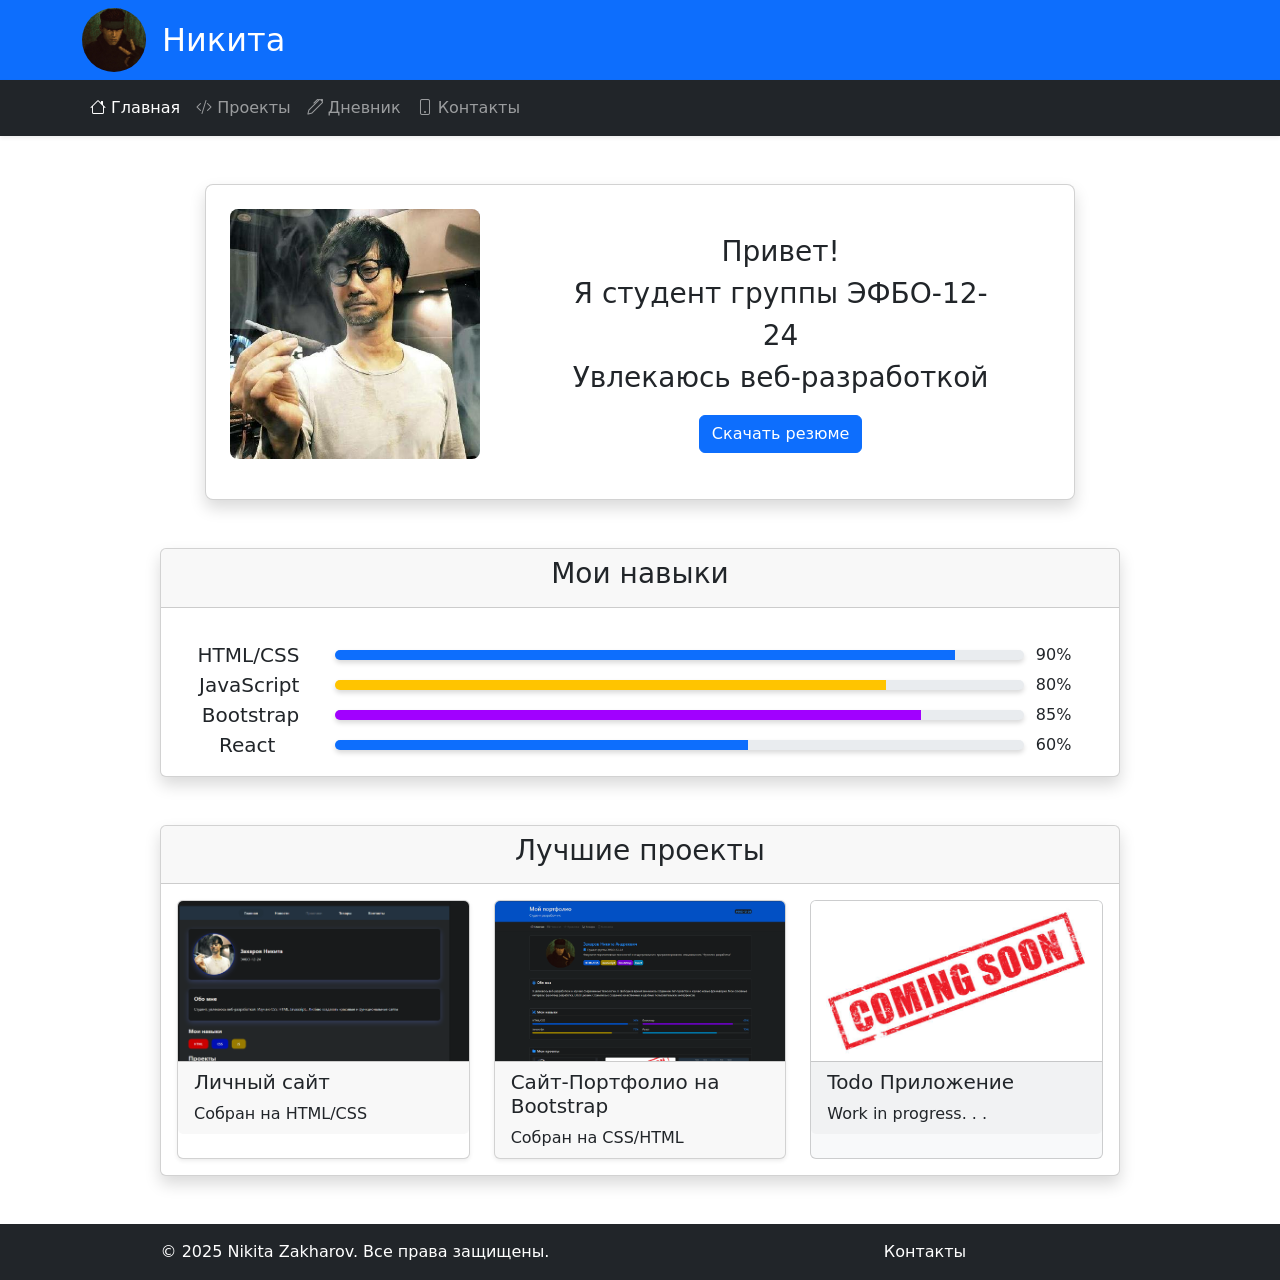
<file: index.html>
<!DOCTYPE html>
<html lang="en">
<head>
	<meta charset="UTF-8">
	<meta name="viewport" content="width=device-width, user-scalable=no, initial-scale=1.0, maximum-scale=1.0, minimum-scale=1.0">
	<meta http-equiv="X-UA-Compatible" content="ie=edge">
	<title>Document</title>
	<link href="https://cdn.jsdelivr.net/npm/bootstrap@5.3.2/dist/css/bootstrap.min.css" rel="stylesheet">
	<link href="https://cdn.jsdelivr.net/npm/bootstrap-icons@1.11.3/font/bootstrap-icons.css" rel="stylesheet">
	<link rel="stylesheet" href="styles/styles.css">
</head>
<body>
<!-- HEADER -->
<header class="bg-primary text-white py-2 pattern-bg" style="height: 80px">
	<div class="container d-flex justify-content-start align-items-center">
		<a  href="#" class="text-white text-decoration-none d-flex justify-content-center align-items-center">
			<img src="./images/icons/snake.jpg" alt="logo" width="64" class="rounded-5">
			<p class="fw-light fs-2 mb-0 mx-3">Никита</p>
		</a>
	</div>
</header>
<!-- NAVBAR -->
<nav class="navbar navbar-expand-lg navbar-dark bg-dark shadow-sm">
	<div class="container">
		<button class="navbar-toggler" type="button" data-bs-toggle="collapse" data-bs-target="#navbarNav">
			<span class="navbar-toggler-icon"></span>
		</button>

		<div class="collapse navbar-collapse" id="navbarNav">
			<ul class="navbar-nav"> <!-- mx-auto центрирует меню -->
				<li class="nav-item">
					<a class="nav-link active" href="#"><i class="bi bi-house"></i> Главная</a>
				</li>
				<li class="nav-item">
					<a class="nav-link" href="pages/projects.html"><i class="bi bi-code-slash"></i> Проекты</a>
				</li>
				<li class="nav-item">
					<a class="nav-link" href="pages/diary.html"><i class="bi bi-pen"></i> Дневник</a>
				</li>
				<li class="nav-item">
					<a class="nav-link" href="pages/contacts.html"><i class="bi bi-phone"></i> Контакты</a>
				</li>
			</ul>
		</div>
	</div>
</nav>

<div class="d-flex flex-column justify-content-center align-items-center">
	<div class="card bg-white rounded-3 shadow p-4 m-5">
		<div class="row d-flex align-items-center">
			<div class="col-md-4">
				<img class="img-fluid rounded-3 mb-3" style="max-height: 250px" src="images/icons/kodzima.jpg" alt="photo.png">
			</div>
			<div class="col-md-8 d-flex flex-column justify-content-center align-items-center">
				<p class="fs-3 mx-md-5 text-center">
					Привет!<br>
					Я студент группы ЭФБО-12-24<br>
					Увлекаюсь веб-разработкой
				</p>
				<a download href ="assets/RESUME.pdf" class="btn btn-primary mx-5">Скачать резюме</a>
			</div>
		</div>
	</div>
</div>

<!-- SKILLS -->
<div class="d-flex flex-column justify-content-center align-items-center">
	<div class="card w-75 d-flex flex-column gap-3 shadow">
		<div class="card-header">
			<h3 class="text-center">Мои навыки</h3>
		</div>
		<div class="card-body px-3">

			<!-- HTML/CSS -->
			<div class="row align-items-center">
				<div class="col-12 col-md-2 text-md-end text-center px-0">
					<span class="fs-5 mx-4">HTML/CSS</span>
				</div>
				<div class="col-12 col-md-9">
					<div class="progress" style="height: 10px">
						<div class="progress-bar" style="width: 90%"></div>
					</div>
				</div>
				<div class="col-12 col-md-1 p-0 text-md-start text-center">
					<span>90%</span>
				</div>
			</div>

			<!-- JavaScript -->
			<div class="row align-items-center">
				<div class="col-12 col-md-2 text-md-end text-center px-0">
					<span class="fs-5 mx-4">JavaScript</span>
				</div>
				<div class="col-12 col-md-9">
					<div class="progress" style="height: 10px">
						<div class="progress-bar" style="width: 80%; background: #ffc400"></div>
					</div>
				</div>
				<div class="col-12 col-md-1 p-0 text-md-start text-center">
					<span>80%</span>
				</div>
			</div>

			<!-- Bootstrap -->
			<div class="row align-items-center">
				<div class="col-12 col-md-2 text-md-end text-center px-0">
					<span class="fs-5 mx-4">Bootstrap</span>
				</div>
				<div class="col-12 col-md-9">
					<div class="progress" style="height: 10px">
						<div class="progress-bar" style="width: 85%; background: #a100ff"></div>
					</div>
				</div>
				<div class="col-12 col-md-1 p-0 text-md-start text-center">
					<span>85%</span>
				</div>
			</div>

			<!-- React -->
			<div class="row align-items-center">
				<div class="col-12 col-md-2 text-md-end text-center px-0">
					<span class="fs-5 mx-5">React</span>
				</div>
				<div class="col-12 col-md-9">
					<div class="progress" style="height: 10px">
						<div class="progress-bar" style="width: 60%"></div>
					</div>
				</div>
				<div class="col-12 col-md-1 p-0 text-md-start text-center">
					<span>60%</span>
				</div>
			</div>

		</div>
	</div>
</div>


<!-- PROJECTS-->
<div class="d-flex flex-column justify-content-center align-items-center">
	<div class="card my-5 shadow w-75">
		<div class="card-header">
			<h3 class="text-center">Лучшие проекты</h3>
		</div>
		<div class="card-body">
			<div class="row">
				<div class="col-md-4 mb-md-0 mb-4">
					<div class="card h-100 shadow-sm">
						<img class="card-img-top" src="images/screenshots/site.png" alt=""
						     style="object-fit: cover; height: 160px;">
						<div class="card-footer">
							<h5 class="card-title">Личный сайт</h5>
							<p class="card-text">Собран на HTML/CSS</p>
						</div>
					</div>
				</div>
				<div class="col-md-4 mb-md-0 mb-4">
					<div class="card h-100 shadow-sm">
						<img class="card-img-top" src="images/screenshots/bootstrap.png" alt=""
						     style="object-fit: cover; height: 160px;">
						<div class="card-footer">
							<h5 class="card-title">Сайт-Портфолио на Bootstrap</h5>
							<p class="card-text">Собран на CSS/HTML</p>
						</div>
					</div>
				</div>
				<div class="col-md-4 mb-md-0 mb-4">
					<div class="card h-100 bg-light">
                        <img class="card-img-top" src="images/screenshots/istockphoto-1417048081-612x612.jpg" alt=""
                             style="object-fit: cover; height: 160px;">
						<div class="card-footer">
							<h5 class="card-title">Todo Приложение</h5>
							<p class="card-text">Work in progress. . .</p>
						</div>
					</div>
				</div>
			</div>
		</div>
	</div>
</div>
<footer class="bg-dark py-3">
	<div class="container">
		<div class="row text-center">
			<div class="col-md-6 text-white">
				<p class="m-0">© 2025 Nikita Zakharov. Все права защищены.</p>
			</div>
			<div class="col-md-6 text-white">
				<a class="text-decoration-none text-white m-0" href="#">Контакты</a>
			</div>
		</div>
	</div>
</footer>
</body>
<script src="https://cdn.jsdelivr.net/npm/bootstrap@5.3.2/dist/js/bootstrap.bundle.min.js"></script>
</html>
</file>
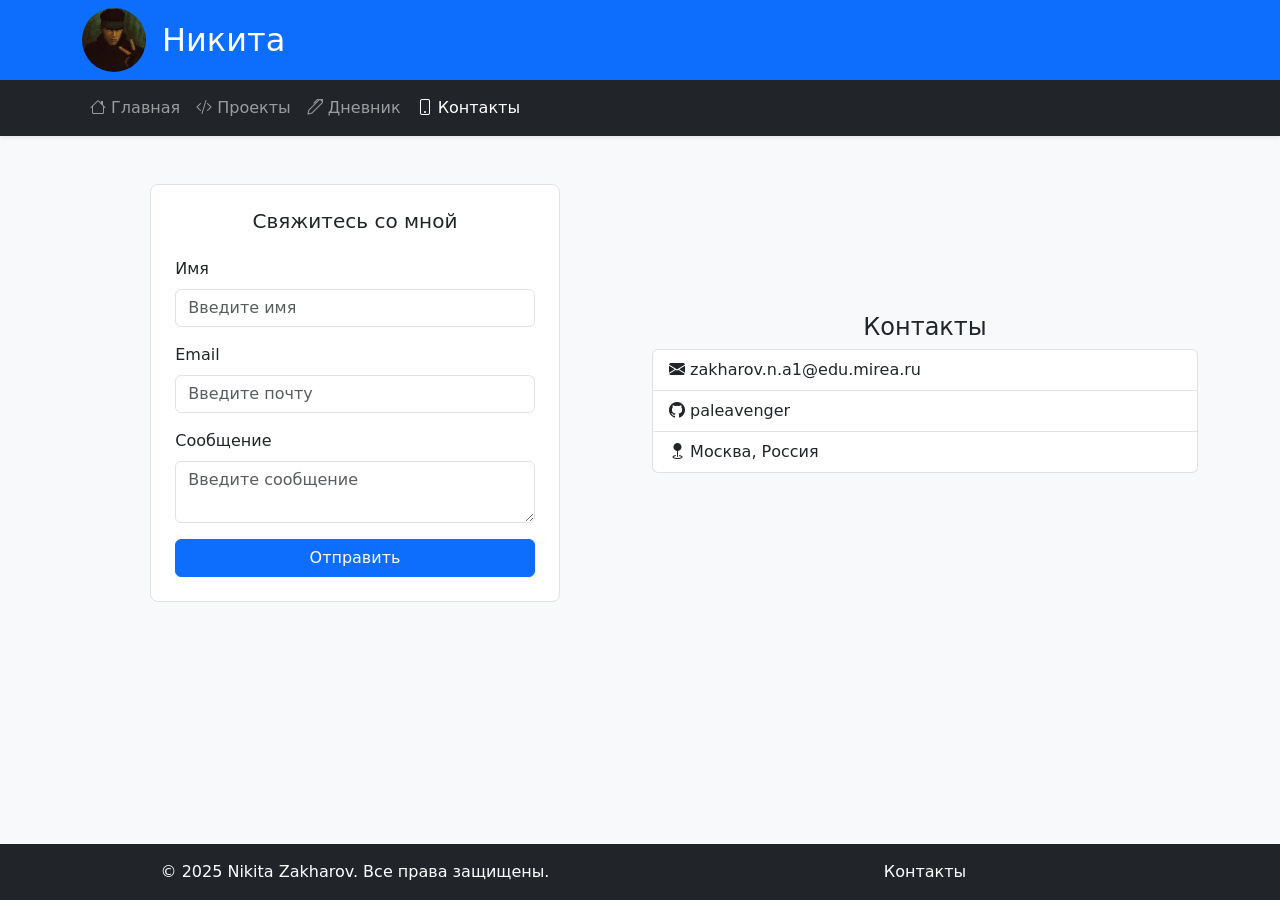
<file: pages/contacts.html>
<!DOCTYPE html>
<html lang="en">
<head>
	<meta charset="UTF-8">
	<meta name="viewport" content="width=device-width, user-scalable=no, initial-scale=1.0, maximum-scale=1.0, minimum-scale=1.0">
	<meta http-equiv="X-UA-Compatible" content="ie=edge">
	<title>Document</title>
	<link href="https://cdn.jsdelivr.net/npm/bootstrap@5.3.2/dist/css/bootstrap.min.css" rel="stylesheet">
	<link href="https://cdn.jsdelivr.net/npm/bootstrap-icons@1.11.3/font/bootstrap-icons.css" rel="stylesheet">
	<link rel="stylesheet" href="../styles/styles.css">
</head>
<body class="bg-light">
<!-- HEADER -->
<header class="bg-primary  py-2 pattern-bg" style="height: 80px">
	<div class="container d-flex justify-content-start align-items-center">
		<a  href="#" class="text-white text-decoration-none d-flex justify-content-center align-items-center">
			<img src="../images/icons/snake.jpg" alt="logo" width="64" class="rounded-5">
			<p class="fw-light fs-2 mb-0 mx-3">Никита</p>
		</a>
	</div>
</header>
<!-- NAVBAR -->
<nav class="navbar navbar-expand-lg navbar-dark bg-dark shadow-sm">
	<div class="container">
		<button class="navbar-toggler" type="button" data-bs-toggle="collapse" data-bs-target="#navbarNav">
			<span class="navbar-toggler-icon"></span>
		</button>

		<div class="collapse navbar-collapse" id="navbarNav">
			<ul class="navbar-nav"> <!-- mx-auto центрирует меню -->
				<li class="nav-item">
					<a class="nav-link" href="../index.html"><i class="bi bi-house"></i> Главная</a>
				</li>
				<li class="nav-item">
					<a class="nav-link" href="projects.html"><i class="bi bi-code-slash"></i> Проекты</a>
				</li>
				<li class="nav-item">
					<a class="nav-link" href="diary.html"><i class="bi bi-pen"></i> Дневник</a>
				</li>
				<li class="nav-item">
					<a class="nav-link active" href="#"><i class="bi bi-phone"></i> Контакты</a>
				</li>
			</ul>
		</div>
	</div>
</nav>

<main>
    <div class="container">
        <div class="row my-5">
            <div class="col-6 d-flex justify-content-center">
                <form class="bg-white w-75 border rounded-3 p-4 needs-validation" novalidate>
                    <h5 class="text-center fw-normal mb-4">Свяжитесь со мной</h5>
                    <div class="mb-3">
                        <label for="nameInput" class="form-label">Имя</label>
                        <input type="text" class="form-control" id="nameInput" placeholder="Введите имя" required>
                        <div class="invalid-feedback">Введите имя!</div>
                    </div>
                    <div class="mb-3">
                        <label for="emailInput" class="form-label">Email</label>
                        <input type="email"
                               class="form-control"
                               id="emailInput"
                               placeholder="Введите почту"
                               required
                               pattern="^[^\s@]{3,64}@[^\s@]{3,255}\.[a-zA-Z]{2,3}$"
                        >
                        <div class="invalid-feedback">Введите корректную почту!</div>
                    </div>
                    <div class="mb-3">
                        <label for="messageInput" class="form-label">Сообщение</label>
                        <textarea type="text"
                                  class="form-control"
                                  id="messageInput"
                                  placeholder="Введите сообщение"
                                  required
                        ></textarea>
                        <div class="invalid-feedback">Введите сообщение!</div>
                    </div>

                    <button class="btn btn-primary w-100" type="submit">Отправить</button>
                </form>
            </div>
            <div class="col-6 d-flex flex-column justify-content-center w-50">
                <h4 class="text-center">Контакты</h4>
                <ul class="list-group">
                    <li class="list-group-item"><i class="bi-envelope-fill"> </i>zakharov.n.a1@edu.mirea.ru</li>
                    <li class="list-group-item"><i class="bi-github"> </i> paleavenger</li>
                    <li class="list-group-item"><i class="bi-geo-fill"></i> Москва, Россия</li>
                </ul>
            </div>
        </div>
    </div>
</main>


<!-- FOOTER -->
<footer class="bg-dark py-3">
	<div class="container">
		<div class="row text-center">
			<div class="col-md-6 text-white">
				<p class="m-0">© 2025 Nikita Zakharov. Все права защищены.</p>
			</div>
			<div class="col-md-6 text-white">
				<a class="text-decoration-none text-white m-0" href="#">Контакты</a>
			</div>
		</div>
	</div>
</footer>
</body>
<script src="https://cdn.jsdelivr.net/npm/bootstrap@5.3.2/dist/js/bootstrap.bundle.min.js"></script>
<script src="../scripts/validation.js"></script>
</html>
</file>
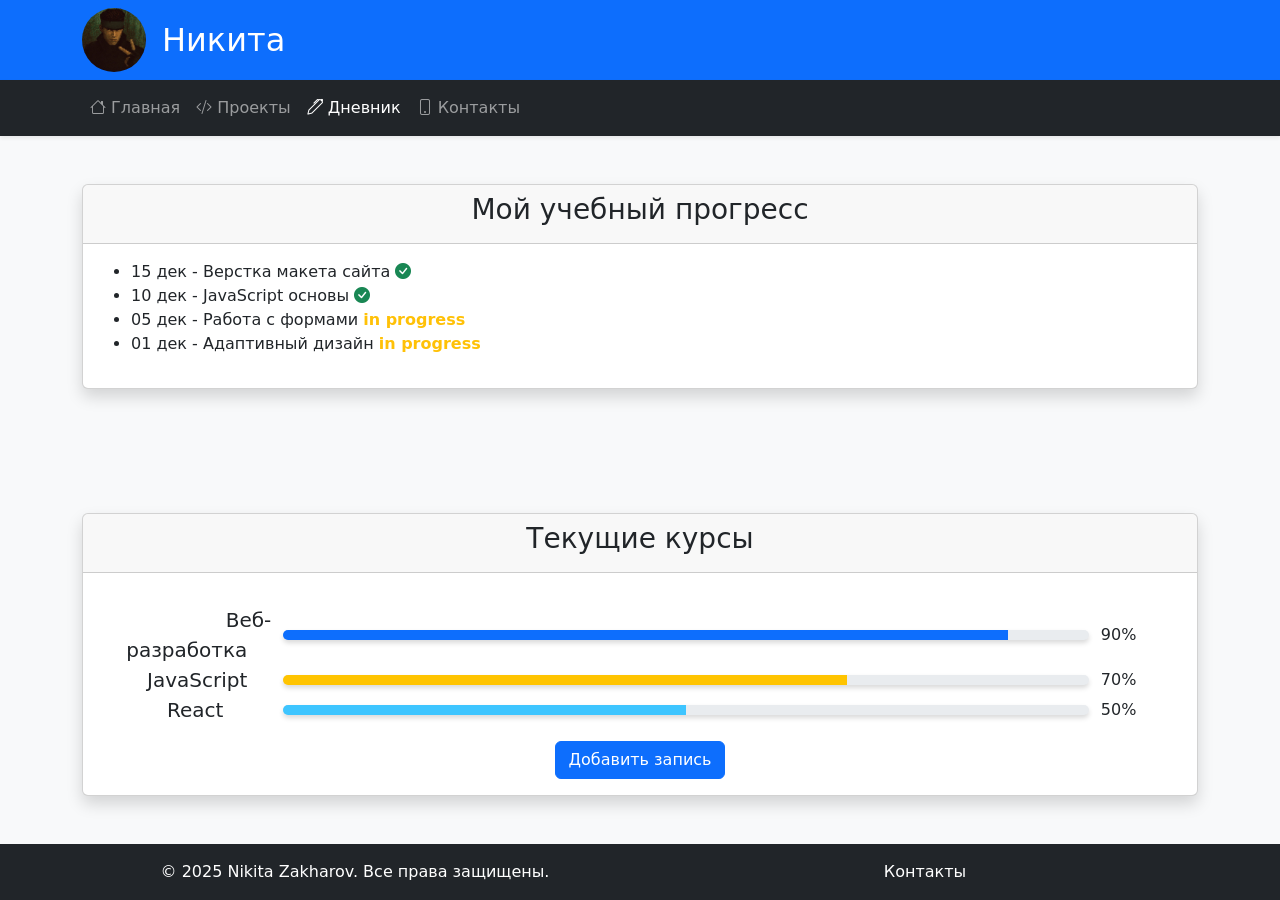
<file: pages/diary.html>
<!DOCTYPE html>
<html lang="en">
<head>
	<meta charset="UTF-8">
	<meta name="viewport" content="width=device-width, user-scalable=no, initial-scale=1.0, maximum-scale=1.0, minimum-scale=1.0">
	<meta http-equiv="X-UA-Compatible" content="ie=edge">
	<title>Document</title>
	<link href="https://cdn.jsdelivr.net/npm/bootstrap@5.3.2/dist/css/bootstrap.min.css" rel="stylesheet">
	<link href="https://cdn.jsdelivr.net/npm/bootstrap-icons@1.11.3/font/bootstrap-icons.css" rel="stylesheet">
	<link rel="stylesheet" href="../styles/styles.css">
</head>
<body class="bg-light">
<!-- HEADER -->
<header class="bg-primary text-white py-2 pattern-bg" style="height: 80px">
	<div class="container d-flex justify-content-start align-items-center">
		<a  href="#" class="text-white text-decoration-none d-flex justify-content-center align-items-center">
			<img src="../images/icons/snake.jpg" alt="logo" width="64" class="rounded-5">
			<p class="fw-light fs-2 mb-0 mx-3">Никита</p>
		</a>
	</div>
</header>
<!-- NAVBAR -->
<nav class="navbar navbar-expand-lg navbar-dark bg-dark shadow-sm">
	<div class="container">
		<button class="navbar-toggler" type="button" data-bs-toggle="collapse" data-bs-target="#navbarNav">
			<span class="navbar-toggler-icon"></span>
		</button>

		<div class="collapse navbar-collapse" id="navbarNav">
			<ul class="navbar-nav"> <!-- mx-auto центрирует меню -->
				<li class="nav-item">
					<a class="nav-link" href="../index.html"><i class="bi bi-house"></i> Главная</a>
				</li>
				<li class="nav-item">
					<a class="nav-link" href="projects.html"><i class="bi bi-code-slash"></i> Проекты</a>
				</li>
				<li class="nav-item">
					<a class="nav-link active" href="#"><i class="bi bi-pen"></i> Дневник</a>
				</li>
				<li class="nav-item">
					<a class="nav-link" href="contacts.html"><i class="bi bi-phone"></i> Контакты</a>
				</li>
			</ul>
		</div>
	</div>
</nav>

<main>
    <div class="container">
        <div class="card mt-5 shadow">
            <div class="card-header">
                <h3 class="text-center">Мой учебный прогресс</h3>
            </div>
            <div class="card-body">
                <ul>
                    <li>15 дек - Верстка макета сайта <i class="text-success bi-check-circle-fill"></i></li>
                    <li>10 дек - JavaScript основы <i class="text-success bi-check-circle-fill"></i></li>
                    <li>05 дек - Работа с формами <span class="text-warning fw-bold">in progress</span></li>
                    <li>01 дек - Адаптивный дизайн <span class="text-warning fw-bold">in progress</span></li>
                </ul>
            </div>
        </div>
    </div>
</main>

<div class="container d-flex flex-column justify-content-center align-items-center">
	<div class="card w-100 my-5 d-flex flex-column gap-3 shadow">
		<div class="card-header">
			<h3 class="text-center">Текущие курсы</h3>
		</div>
		<div class="card-body px-3">

			<!-- HTML/CSS -->
			<div class="row align-items-center">
				<div class="col-12 col-md-2 text-md-end text-center px-0">
					<span class="fs-5 mx-4">Веб-разработка</span>
				</div>
				<div class="col-12 col-md-9">
					<div class="progress" style="height: 10px">
						<div class="progress-bar" style="width: 90%"></div>
					</div>
				</div>
				<div class="col-12 col-md-1 p-0 text-md-start text-center">
					<span>90%</span>
				</div>
			</div>

			<!-- JavaScript -->
			<div class="row align-items-center">
				<div class="col-12 col-md-2 text-md-end text-center px-0">
					<span class="fs-5 mx-4">JavaScript</span>
				</div>
				<div class="col-12 col-md-9">
					<div class="progress" style="height: 10px">
						<div class="progress-bar" style="width: 70%; background: #ffc400"></div>
					</div>
				</div>
				<div class="col-12 col-md-1 p-0 text-md-start text-center">
					<span>70%</span>
				</div>
			</div>
			<!-- React -->
			<div class="row align-items-center">
				<div class="col-12 col-md-2 text-md-end text-center px-0">
					<span class="fs-5 mx-5">React</span>
				</div>
				<div class="col-12 col-md-9">
					<div class="progress" style="height: 10px">
						<div class="progress-bar" style="width: 50%; background: #3ec5ff"></div>
					</div>
				</div>
				<div class="col-12 col-md-1 p-0 text-md-start text-center">
					<span>50%</span>
				</div>
			</div>
			<div class="row">
				<div class="col-12 d-flex justify-content-center">
					<button class="btn btn-primary mx-4 mt-3">Добавить запись</button>
				</div>
			</div>

		</div>
	</div>
</div>

<!-- FOOTER -->
<footer class="bg-dark py-3">
	<div class="container">
		<div class="row text-center">
			<div class="col-md-6 text-white">
				<p class="m-0">© 2025 Nikita Zakharov. Все права защищены.</p>
			</div>
			<div class="col-md-6 text-white">
				<a class="text-decoration-none text-white m-0" href="#">Контакты</a>
			</div>
		</div>
	</div>
</footer>
</body>
<script src="https://cdn.jsdelivr.net/npm/bootstrap@5.3.2/dist/js/bootstrap.bundle.min.js"></script>
</html>
</file>
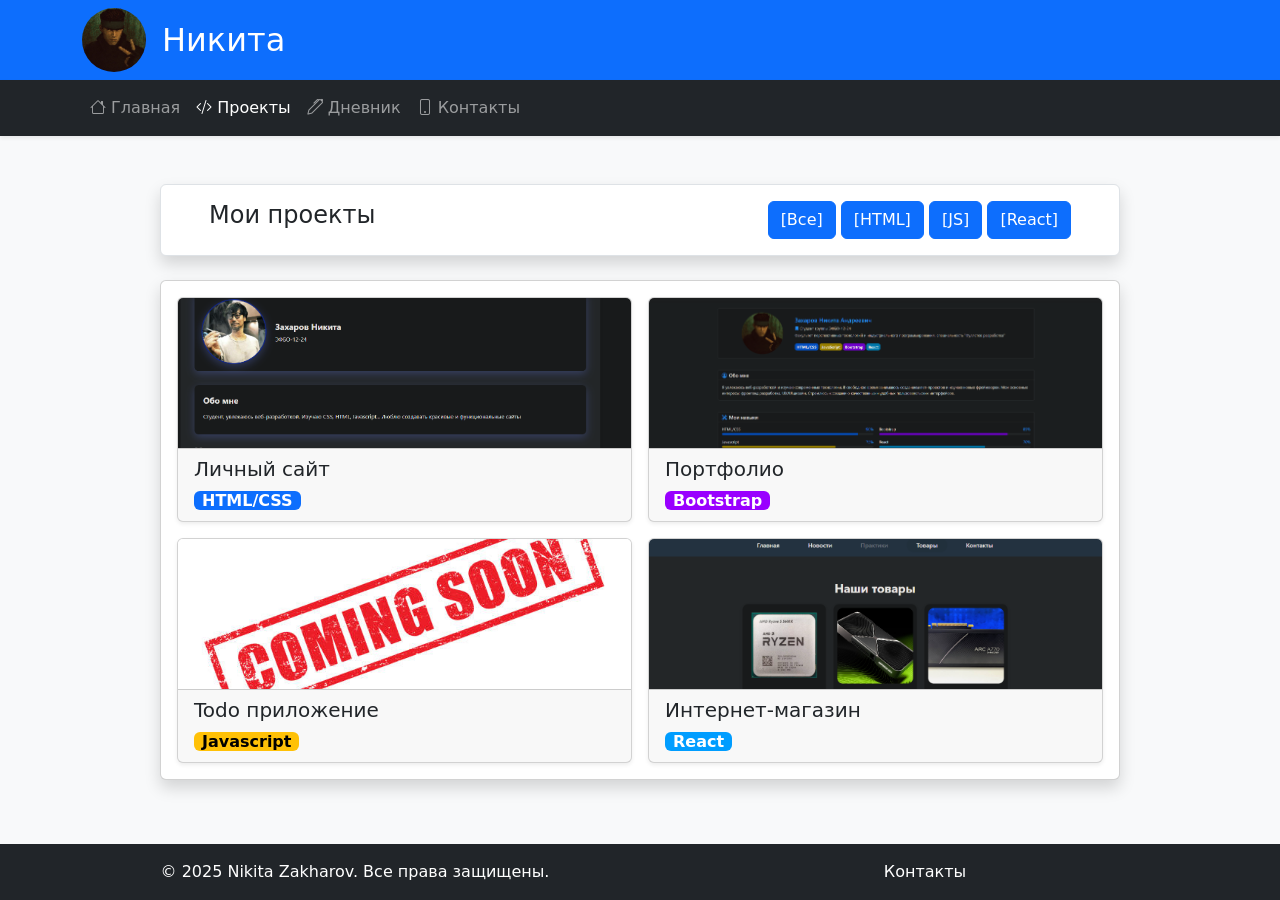
<file: pages/projects.html>
<!DOCTYPE html>
<html lang="en">
<head>
	<meta charset="UTF-8">
	<meta name="viewport" content="width=device-width, user-scalable=no, initial-scale=1.0, maximum-scale=1.0, minimum-scale=1.0">
	<meta http-equiv="X-UA-Compatible" content="ie=edge">
	<title>Document</title>
	<link href="https://cdn.jsdelivr.net/npm/bootstrap@5.3.2/dist/css/bootstrap.min.css" rel="stylesheet">
	<link href="https://cdn.jsdelivr.net/npm/bootstrap-icons@1.11.3/font/bootstrap-icons.css" rel="stylesheet">
	<link rel="stylesheet" href="../styles/styles.css">
</head>
<body class="bg-light">
<!-- HEADER -->
<header class="bg-primary text-white py-2 pattern-bg" style="height: 80px">
	<div class="container d-flex justify-content-start align-items-center">
		<a  href="#" class="text-white text-decoration-none d-flex justify-content-center align-items-center">
			<img src="../images/icons/snake.jpg" alt="logo" width="64" class="rounded-5">
			<p class="fw-light fs-2 mb-0 mx-3">Никита</p>
		</a>
	</div>
</header>
<!-- NAVBAR -->
<nav class="navbar navbar-expand-lg navbar-dark bg-dark shadow-sm">
	<div class="container">
		<button class="navbar-toggler" type="button" data-bs-toggle="collapse" data-bs-target="#navbarNav">
			<span class="navbar-toggler-icon"></span>
		</button>

		<div class="collapse navbar-collapse" id="navbarNav">
			<ul class="navbar-nav"> <!-- mx-auto центрирует меню -->
				<li class="nav-item">
					<a class="nav-link" href="../index.html"><i class="bi bi-house"></i> Главная</a>
				</li>
				<li class="nav-item">
					<a class="nav-link active" href="#"><i class="bi bi-code-slash"></i> Проекты</a>
				</li>
				<li class="nav-item">
					<a class="nav-link" href="diary.html"><i class="bi bi-pen"></i> Дневник</a>
				</li>
				<li class="nav-item">
					<a class="nav-link" href="contacts.html"><i class="bi bi-phone"></i> Контакты</a>
				</li>
			</ul>
		</div>
	</div>
</nav>

<main>
    <div class="container bg-white d-flex justify-content-between px-5 mt-5 py-3 mx-auto w-75 border rounded-2 shadow">
        <h4 class="m-0">Мои проекты</h4>
        <div class="">
            <button class="btn btn-primary">[Все]</button>
            <button class="btn btn-primary">[HTML]</button>
            <button class="btn btn-primary">[JS]</button>
            <button class="btn btn-primary">[React]</button>
        </div>
    </div>
    <div class="card w-75 mx-auto my-4 shadow">
        <div class="card-body">
            <div class="row g-3">
                <div class="col-6">
                    <div class="card shadow-sm" data-bs-toggle="modal"
                                                data-bs-target="#project1Modal">
                        <img class="card-img-top img-fluid" style="object-fit: cover; height: 150px" src="../images/screenshots/site.png" alt="photo">
                        <div class="card-footer">
                            <h5 class="card-title">Личный сайт</h5>
                            <span class="bg-primary text-white fw-semibold rounded-2 px-2">HTML/CSS</span>
                        </div>
                    </div>
                </div>
                <div class="col-6">
                    <div class="card shadow-sm" data-bs-toggle="modal"
                                                data-bs-target="#project4Modal">
                        <img class="card-img-top img-fluid" style="object-fit: cover; height: 150px" src="../images/screenshots/bootstrap.png" alt="photo">
                        <div class="card-footer">
                            <h5 class="card-title">Портфолио</h5>
                            <span class="text-white fw-semibold rounded-2 px-2" style="background-color: #9900ff">Bootstrap</span>
                        </div>
                    </div>
                </div>
                <div class="col-6">
                    <div class="card shadow-sm" data-bs-toggle="modal"
                                                data-bs-target="#project2Modal">
                        <img class="card-img-top img-fluid" style="object-fit: cover; height: 150px" src="../images/screenshots/istockphoto-1417048081-612x612.jpg" alt="photo">
                        <div class="card-footer">
                            <h5 class="card-title">Todo приложение</h5>
                            <span class="bg-warning text-black fw-semibold rounded-2 px-2">Javascript</span>
                        </div>
                    </div>
                </div>
                <div class="col-6">
                    <div class="card shadow-sm" data-bs-toggle="modal"
                                                data-bs-target="#project3Modal">
                        <img class="card-img-top img-fluid" style="object-fit: cover; height: 150px" src="../images/screenshots/netshop.png" alt="photo">
                        <div class="card-footer">
                            <h5 class="card-title">Интернет-магазин</h5>
                            <span class="text-white fw-semibold rounded-2 px-2" style="background-color: #009dff">React</span>
                        </div>
                    </div>
                </div>
            </div>
        </div>
    </div>
</main>
<!-- FOOTER -->
<footer class="bg-dark py-3">
	<div class="container">
		<div class="row text-center">
			<div class="col-md-6 text-white">
				<p class="m-0">© 2025 Nikita Zakharov. Все права защищены.</p>
			</div>
			<div class="col-md-6 text-white">
				<a class="text-decoration-none text-white m-0" href="#">Контакты</a>
			</div>
		</div>
	</div>
</footer>
</body>

<div class="modal fade modal-lg" id="project1Modal">
	<div class="modal-dialog">
		<div class="modal-content">
			<div class="modal-header">
				<h5 class="modal-title">Проект: Личный Сайт</h5>
				<button type="button" class="btn-close" data-bs-dismiss="modal"></button>
			</div>
			<div class="modal-body">
				<div id="project1Carousel" class="carousel slide shadow border rounded-2"  data-bs-ride="carousel" data-bs-interval="5000" data-bs-wrap="true">
					<div class="carousel-inner">
						<div class="carousel-item active">
							<img class="d-block w-100 rounded-2" src="../images/screenshots/site.png" alt="w">
							<div class="carousel-caption">screenshot-1</div>
						</div>
						<div class="carousel-item">
							<img class="d-block w-100 rounded-2" src="../images/screenshots/news.png" alt="">
							<div class="carousel-caption">screenshot-2</div>
						</div>
						<div class="carousel-item">
							<img class="d-block w-100 rounded-2" src="../images/screenshots/shop.png" alt="">
							<div class="carousel-caption">screenshot-3</div>
						</div>
					</div>
				</div>
				<!-- Стрелки управления -->
				<button class="carousel-control-prev" data-bs-target="#project1Carousel" data-bs-slide="prev">
					<span class="carousel-control-prev-icon"></span>
				</button>
				<button class="carousel-control-next" data-bs-target="#project1Carousel" data-bs-slide="next">
					<span class="carousel-control-next-icon"></span>
				</button>
				<div class="modal-footer d-flex flex-column text-center">
					<p class="mb-0 mt-3">Личный сайт-портфолио собранный на HTML/CSS</p>
					<div>
						<a href="https://github.com/paleavenger/front-back-practice9-12">Исходный код</a>
						<a href="https://paleavenger.github.io/front-back-practice9-12/index_v1.html">Живая версия</a>
					</div>
				</div>
			</div>
		</div>
	</div>
</div>
<div class="modal fade modal-lg" id="project2Modal">
	<div class="modal-dialog">
		<div class="modal-content">
			<div class="modal-header">
				<h5 class="modal-title">Проект: Todo приложение на JS</h5>
				<button type="button" class="btn-close" data-bs-dismiss="modal"></button>
			</div>
			<div class="modal-body">
				<h3>В процессе. . .</h3>
			</div>
		</div>
	</div>
</div>
<div class="modal fade modal-lg" id="project3Modal">
	<div class="modal-dialog">
		<div class="modal-content">
			<div class="modal-header">
				<h5 class="modal-title">Проект: Интернет-магазин на React</h5>
				<button type="button" class="btn-close" data-bs-dismiss="modal"></button>
			</div>
			<div class="modal-body">
				<h3>В процессе. . .</h3>
			</div>
		</div>
	</div>
</div>
<div class="modal fade modal-lg" id="project4Modal">
	<div class="modal-dialog">
		<div class="modal-content">
			<div class="modal-header">
				<h5 class="modal-title">Проект: Bootstrap портфолио</h5>
				<button type="button" class="btn-close" data-bs-dismiss="modal"></button>
			</div>
			<div class="modal-body">
				<h3 class="text-center text-success">Вы здесь!</h3>
			</div>
		</div>
	</div>
</div>

<script src="https://cdn.jsdelivr.net/npm/bootstrap@5.3.2/dist/js/bootstrap.bundle.min.js"></script>
</html>
</file>
<file: styles/styles.css>
.progress {
    box-shadow: rgba(0,0,0,0.15) 0 3px 5px
}
html, body {
    height: 100%;
    margin: 0;
}

body {
    display: flex;
    flex-direction: column;
}

main {
    flex: 1;
}
</file>
